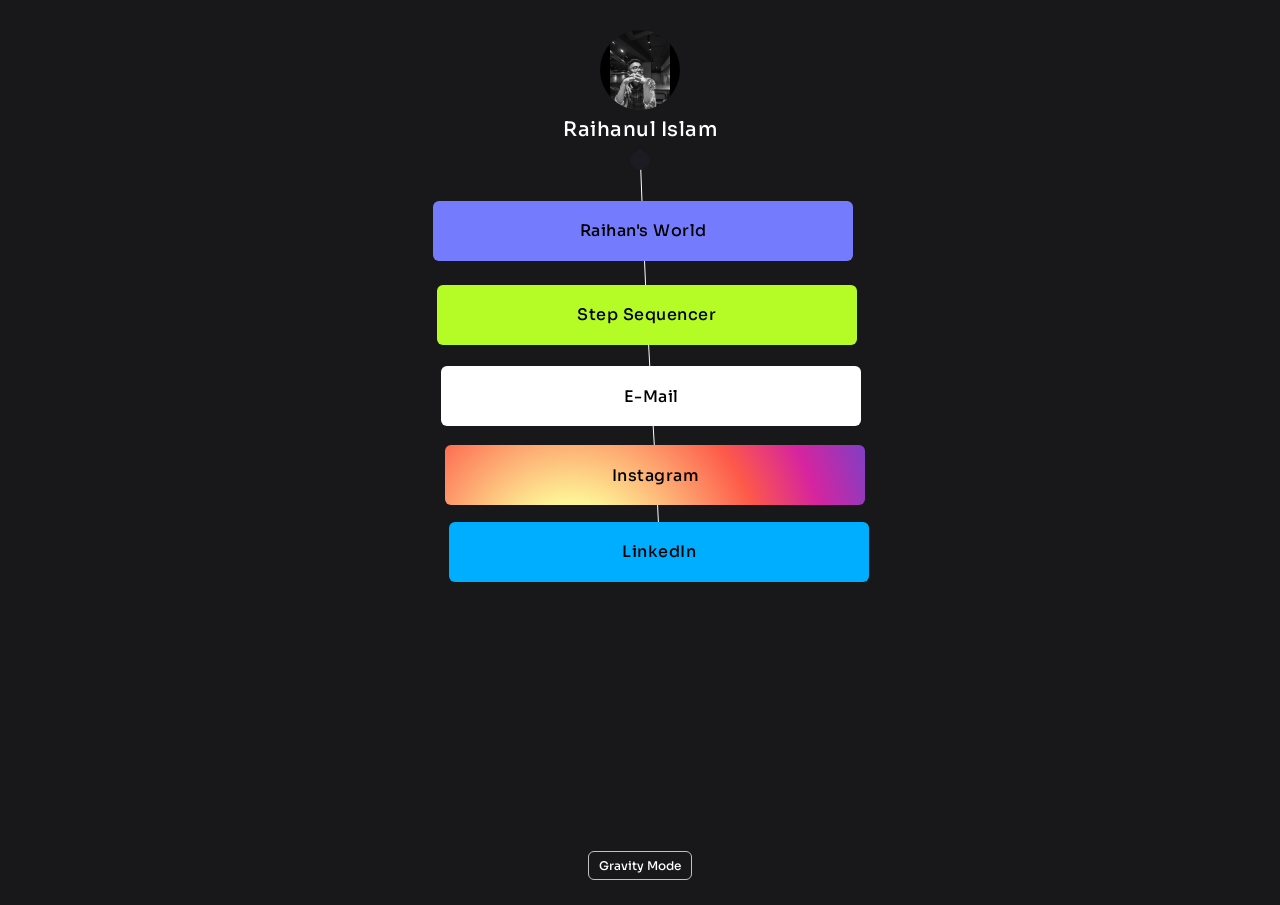
<file: index.html>
<!DOCTYPE html>
<html lang="en">
  <head>
    <meta charset="UTF-8">
    <meta name="viewport" content="width=device-width, initial-scale=1.0">
    <meta http-equiv="X-UA-Compatible" content="ie=edge">
    <title>Raihanul Islam</title>
    <meta name="description" content="Interaction Designer & Creative Coder">
    <link rel="icon" type="image/x-icon" href="img/favicon.png">
    <link rel="stylesheet" href="style.css">
    <link rel="preconnect" href="https://fonts.googleapis.com">
    <link rel="preconnect" href="https://fonts.gstatic.com" crossorigin>
    <link href="https://fonts.googleapis.com/css2?family=Sora:wght@100;200;300;400;500;600;700;800&display=swap" rel="stylesheet">
  </head>

  <!-- Google tag (gtag.js) -->
<script async src="https://www.googletagmanager.com/gtag/js?id=G-WFMCMFW05V"></script>
<script>
  window.dataLayer = window.dataLayer || [];
  function gtag(){dataLayer.push(arguments);}
  gtag('js', new Date());
  gtag('config', 'G-WFMCMFW05V');
</script>

  <body>
    <div id="portrait-container">
      <img id="portrait" src="/img/portrait2.jpg" width="80" height="80"></img>
      <h1>Raihanul Islam</h1>
      <p style="white-space: nowrap;"></p>
    </div>
    <div id="anchor"></div>
    <div id="debugCircle"><div id="indicator"></div></div>
    <div id="permission" onclick="requestPermission()">Gravity Mode</div>
    <a class="link-container" id="firstLink" href="https://raihanulislam12s-github-io.vercel.app/" style="background: #757BFD;"></img><div class="link">Raihan's World</div></a>
    <a class="link-container" href="boomtschak/index.html" style="background-color: rgb(181, 252, 39);"><div class="link">Step Sequencer</div></a>
    <a class="link-container" href="mailto:raihanulislamnahid22@gmail.com" style="background-color: white;"><div class="link">E-Mail</div></a>
    <a class="link-container" href="https://www.instagram.com/raihanulislam__/" style="background: radial-gradient(circle at 30% 200%, #fdf497 5%, #fdf497 20%, #fd5949 60%,#d6249f 80%,#285AEB 120%);"><div class="link">Instagram</div></a>
    <a class="link-container" href="https://www.linkedin.com/in/raihanulislamnahid/" style="background-color: rgb(0, 174, 255);"><div class="link">LinkedIn</div></a>
    <script src="js/matter.js"></script>
    <script src="physics.js"></script>
  </div>
  </body>
</html>
</file>
<file: style.css>
*{
    margin: 0;
    font-family: 'Sora', sans-serif;
    -webkit-font-smoothing: antialiased;
    -moz-osx-font-smoothing: grayscale;
}

body{
    background: rgb(24, 23, 26);
    color: white;
}

#portrait-container{
    position: absolute;
    top: 30px;
    left: 50%;
    transform: translateX(-50%);
    z-index: 999;
    text-align: center;
}

#portrait{
    border-radius: 50%;
    filter: grayscale(1);
}

#anchor{
    width: 20px;
    height: 20px;
    position: absolute;
    top: 150px;
    left: 50%;
    transform: translateX(-50%);
    z-index: 1;
    text-align: center;
    background: rgb(29, 27, 34);
    border-radius: 50%;
}


.link-container{
    transform-origin: 50% 50%;
    translate: -50% -50%;
    z-index: 1;
    position: absolute;
    width: calc(100vw - 48px);
    max-width: 420px;
    height: 60px;
    border-radius: 6px;

    display: flex;
    justify-content: center;
    align-items: center;
    column-gap: 8px;

    pointer-events: none;
    text-decoration: none;

}

.link{
    background: none;
    color: black;
    font-size: 16px;
    font-weight: 500;
    text-decoration: none;
    letter-spacing: 0.5px;
}

h1{
    font-size: 20px;
    font-weight: 500;
    line-height: 150%;
    letter-spacing: 0.5px;
}

p{
    font-size: 14px;
    font-weight: 400;
    line-height: 150%;
}

#debugCircle{
    height: 100px;
    width: 100px;
    
    position: absolute;
    top: 30px;
    left: 50%;
    transform: translateX(-50%);

    z-index: 999;
    border-radius: 50%;
    display: flex;
    align-items: center;
    justify-content: center;
}

#indicator{
    position: relative;
    height: 6px;
    width: 6px;
    background: white;
    border-radius: 50%;
    display: none;
}

#permission{
    position: absolute;
    bottom: 20px;
    left: 50%;
    transform: translateX(-50%);
    padding: 6px 10px;
    font-size: 12px;
    font-weight: 500;
    border-radius: 6px;
    border: solid 1px rgb(192, 192, 192);
}
</file>
